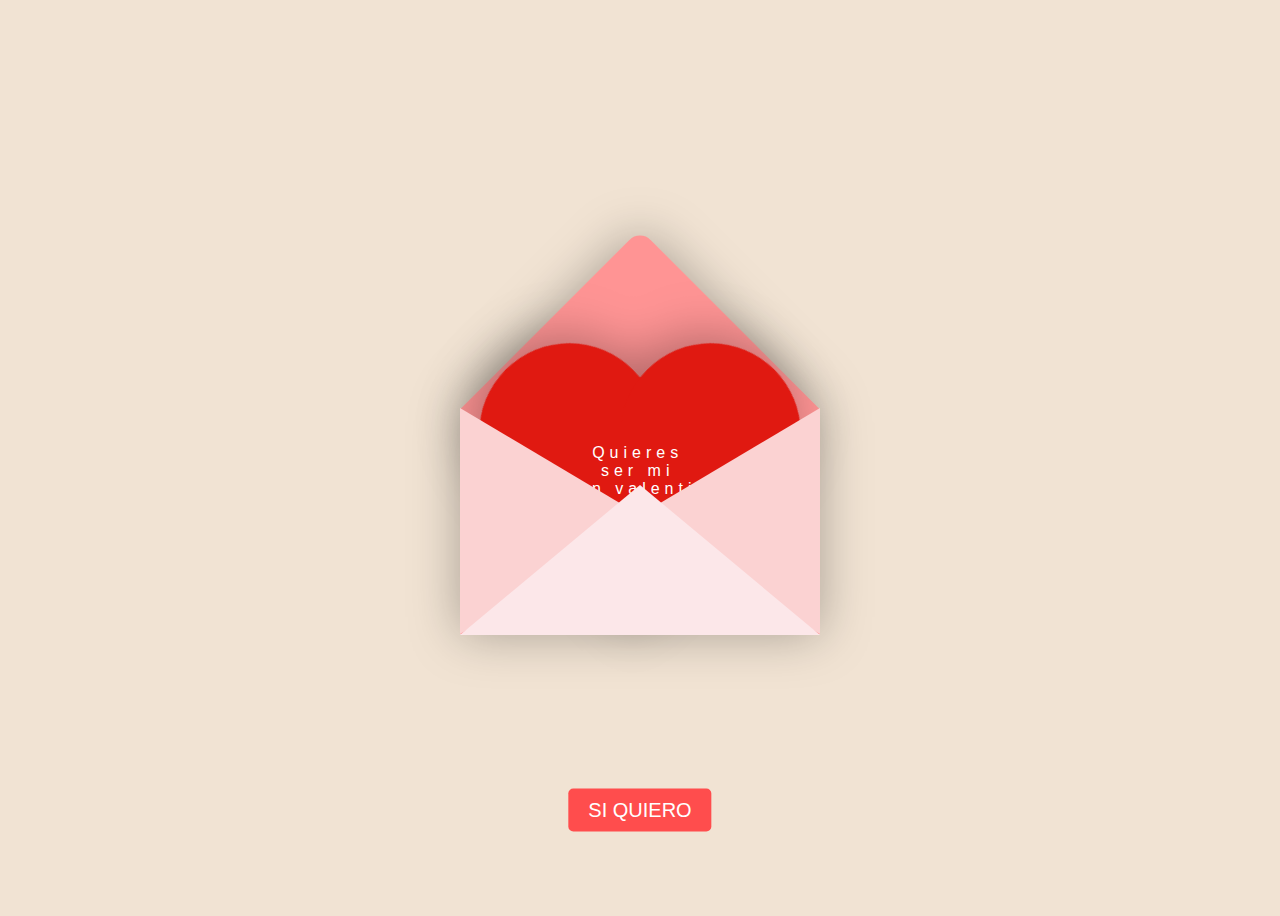
<file: index.html>
<!DOCTYPE html>
<html lang="es">
<head>
  <meta charset="UTF-8">
  <meta name="viewport" content="width=device-width, initial-scale=1.0">
  <title>San Valentín</title>
  <link rel="stylesheet" href="style.css">
</head>
<body>
  <div class="valentines-day">
    <div class="envelope"></div>
    <div class="heart"></div>
    <div class="text">Quieres <br> ser mi <br> san valentin</div>
    <div class="front"></div>
  </div>

  <div>
    <a href="carta.html"><button id="accept-button">SI QUIERO</button></a>
  </div>

  <script src="https://cdnjs.cloudflare.com/ajax/libs/jquery/3.2.1/jquery.min.js"></script>
  <script src="script.js"></script>
</body>
</html>
</file>
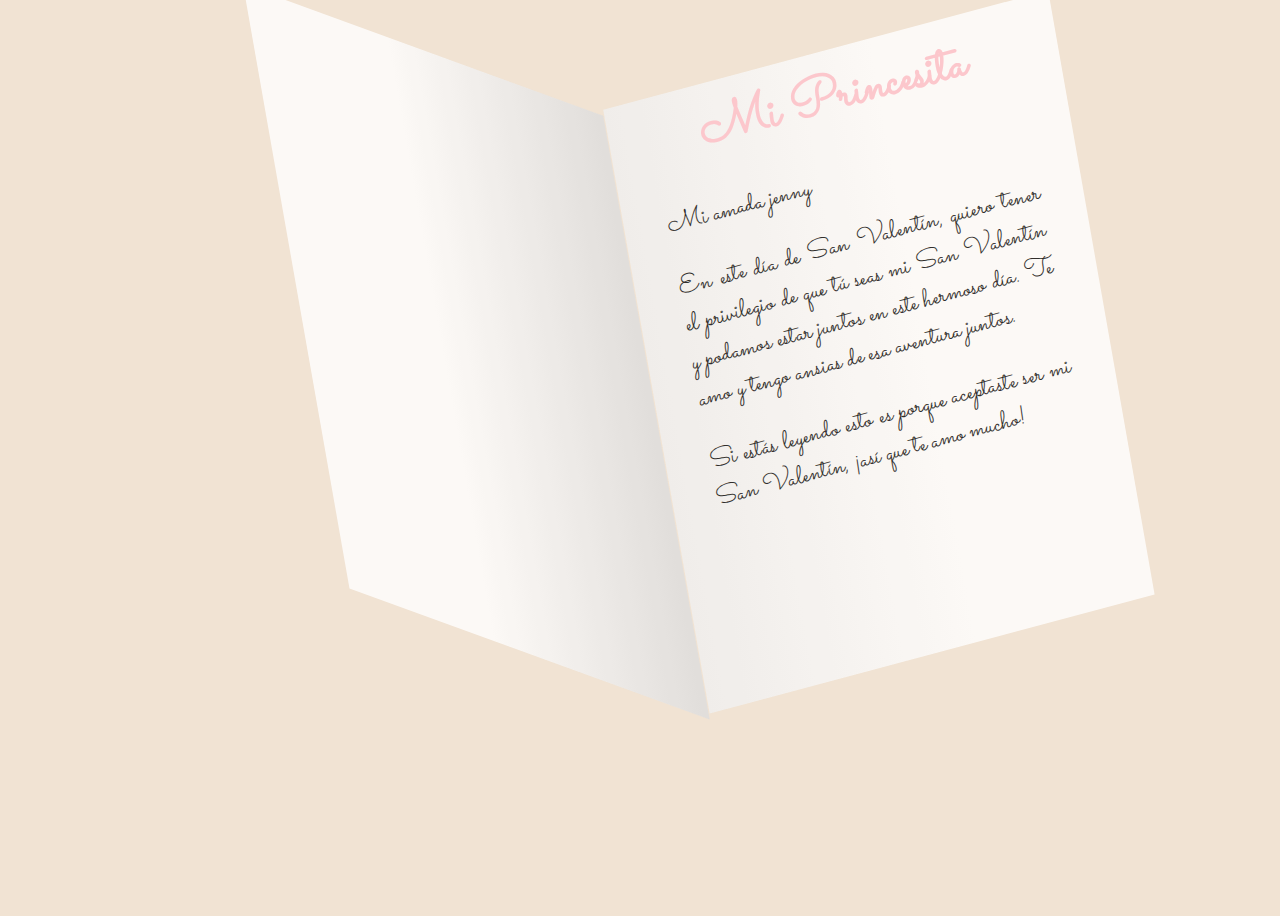
<file: carta.html>
<!DOCTYPE html>
<html lang="es">
<head>
  <meta charset="UTF-8">
  <meta name="viewport" content="width=device-width, initial-scale=1.0">
  <title>Carta de San Valentín</title>
  <link rel="stylesheet" href="style.css">
</head>
<body>
  <div id="card" style="visibility: hidden;">
    <div class="side one"></div>
    <div class="side two">
      <h2>Mi Princesita</h2>
      <p>Mi amada jenny</p>
      <p>En este día de San Valentín, quiero tener el privilegio de que tú seas mi San Valentín y podamos estar juntos en este hermoso día. Te amo y tengo ansias de esa aventura juntos.</p>
      <p>Si estás leyendo esto es porque aceptaste ser mi San Valentín, ¡así que te amo mucho!</p>
    </div>
  </div>

  <div>
    <button id="next-button" style="display:none;">Siguiente</button>
  </div>

  <script src="https://cdnjs.cloudflare.com/ajax/libs/jquery/3.2.1/jquery.min.js"></script>
  <script src="script.js"></script>
</body>
</html>
</file>
<file: style.css>
@import url('https://fonts.googleapis.com/css?family=Sacramento');

#card {
  height: 500px;
  width: 800px;
  margin: 5em auto;
  position: fixed;
  top: -15px;
  left: 25%;
  display: flex;
  visibility: hidden;
}

#card h2 {
  font-size: 3em;
  margin: 0;
  color: pink;
  text-align: center;
}

#card p {
  font-size: 1.5em;
  text-align: justify;
  padding-left: 30px;
  /* Espacio en blanco a la izquierda */
  padding-right: 30px;
  /* Espacio en blanco a la derecha */
}


.side {
  background: #eee;
  height: 550px;
  width: 400px;
  /*    border:1px solid red; */
  padding: 10px;
}

.side.one {
  width: 320px;
  transform: skew(10deg, 20deg);
  background: linear-gradient(90deg, #fff, #fff 40%, #ddd);
}

.side.two {
  transform: skew(10deg, -15deg);
  background: linear-gradient(-90deg, #fff, #fff 40%, #f0f0f0);
}

body {
  display: flex;
  align-items: center;
  justify-content: center;
  height: 100vh;
  font-family: 'Sacramento', cursive;
  background-color: #f1e3d3;
  overflow: hidden;
}

#accept-button, #next-button {
  font-size: 20px;
  padding: 10px 20px;
  background-color: #ff4d4d;
  color: white;
  border: none;
  border-radius: 5px;
  cursor: pointer;
  position: absolute;
  top: 90%;
  left: 50%;
  transform: translate(-50%, -50%);
}

#accept-button:hover, #next-button:hover {
  background-color: #e60000;
}

#valentine-container {
  text-align: center;
  margin-top: 20px;
}

.valentines-day {
  position: relative;
  cursor: pointer;
}

.envelope {
  position: relative;
  filter: drop-shadow(0 0 25px rgba(0, 0, 0, .3));
}

.envelope:before {
  content: "";
  position: absolute;
  width: 254px;
  height: 254px;
  background-color: #ff9494;
  transform: rotate(-45deg);
  border-radius: 0 15px 0 0;
  left: -37px;
  top: -82px;
}

.envelope:after {
  content: "";
  position: absolute;
  background-color: #ff9494;
  width: 360px;
  height: 225px;
  left: -90px;
  top: 45px;
}

.heart {
  position: relative;
  background-color: #e01911;
  display: inline-block;
  height: 180px;
  top: 50px;
  left: 0;
  transform: rotate(-45deg);
  width: 180px;
  filter: drop-shadow(0 -10px 25px rgba(0, 0, 0, .3));
  transition: .5s;
}

.heart:before,
.heart:after {
  content: "";
  background-color: #e01911;
  border-radius: 50%;
  height: 180px;
  width: 180px;
  position: absolute;
}

.heart:before {
  top: -100px;
  left: 0;
}

.heart:after {
  left: 100px;
  top: 0;
}

.front {
  position: absolute;
  width: 0;
  height: 0;
  border-right: 190px solid #fbd2d2;
  border-top: 113px solid transparent;
  border-bottom: 113px solid transparent;
  top: 44px;
  left: 80px;
  z-index: 4;
}

.front:before {
  content: "";
  position: absolute;
  width: 0;
  height: 0;
  border-left: 190px solid #fbd2d2;
  border-top: 113px solid transparent;
  border-bottom: 113px solid transparent;
  top: -113px;
  left: -170px;
}

.front:after {
  width: 0;
  height: 0;
  position: absolute;
  content: "";
  border-bottom: 150px solid #fce7e9;
  border-right: 180px solid transparent;
  border-left: 180px solid transparent;
  top: -36px;
  left: -170px;
}

.text {
  position: absolute;
  font-family: arial;
  letter-spacing: 5px;
  text-align: center;
  color: white;
  z-index: 2;
  top: 80px;
  left: 15px;
  transition: .5s;
}

.valentines-day:hover .heart {
  transform: translateY(-50px) rotate(-45deg);
}

.valentines-day:hover .text {
  transform: translateY(-50px);
}

#next-button {
  font-size: 20px;
  padding: 10px 20px;
  background-color: #ff4d4d;
  color: white;
  border: none;
  border-radius: 5px;
  cursor: pointer;
  position: fixed;  
  top: 10%;         
  left: 90%;        
  transform: translateX(-50%);  
  display: none;    
}

#next-button:hover {
  background-color: #e60000;  /* Cambia el color cuando el usuario pase el ratón sobre el botón */
}
</file>
